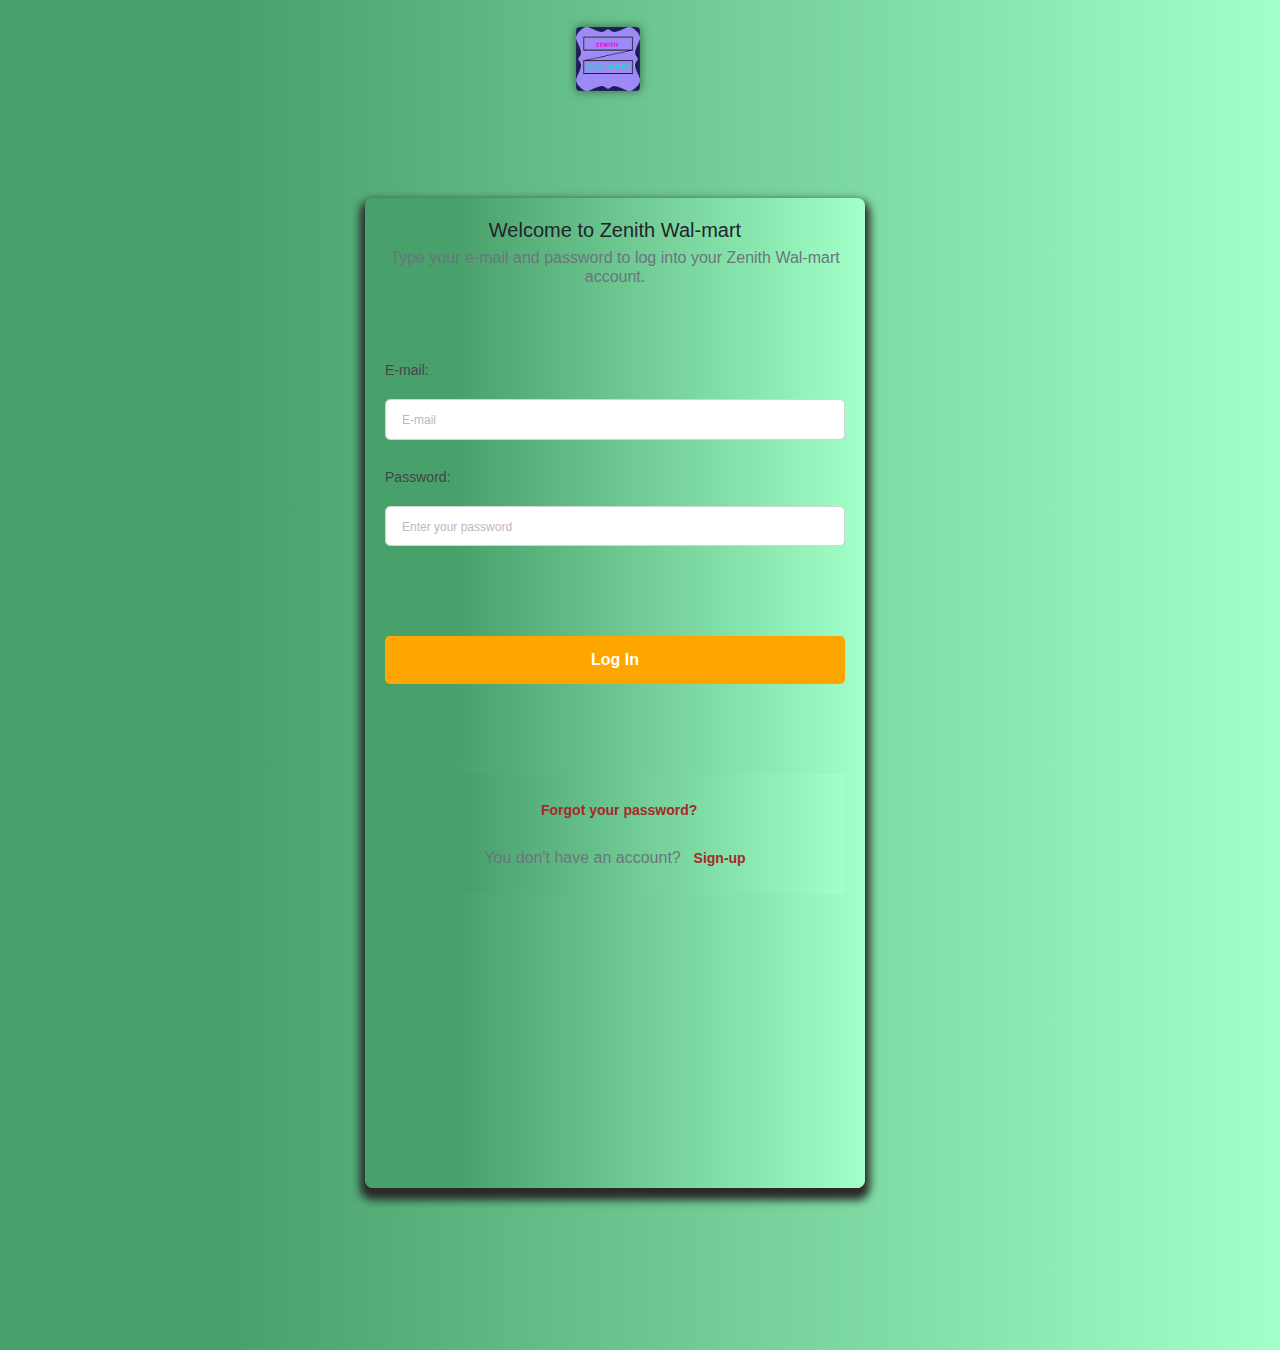
<file: page2.html>
<!DOCTYPE html>
<html lang="en">
<head>
    <meta charset="UTF-8">
    <meta http-equiv="X-UA-Compatible" content="IE=edge">
    <meta name="viewport" content="width=device-width, initial-scale=1.0">
    <link href="style2.css" rel="stylesheet" type="text/css" />
    <link rel="icon" type="image/x-icon" href="/images/favicon.ico">
    <link rel="stylesheet" href="https://cdn.jsdelivr.net/npm/bootstrap@4.0.0/dist/css/bootstrap.min.css" 
    integrity="sha384-Gn5384xqQ1aoWXA+058RXPxPg6fy4IWvTNh0E263XmFcJlSAwiGgFAW/dAiS6JXm" 
    crossorigin="anonymous">
    <title>Zenith Wal-mart</title>
</head>
<html>
<body>
     <div class="container-fluid">
        <div class="text-center">
          <img src="images/plug3.png" class="rounded" alt="...">
        </div>
    <div class="card" style="border: none;">
        <div class="card-body">
          <h5 class="card-title">Welcome to Zenith Wal-mart</h5>
          <h6 class="card-subtitle mb-2 text-muted">Type your e-mail and password to log into your Zenith Wal-mart account.</h6>
      <form id="form" action="#" onsubmit="return handleLogin()">
          <label>E-mail:</label>
          <input class="form-control form-control-lg" type="email" id="user_email" placeholder="E-mail" required>
          <p id="demo"></p>
          
          <label>Password:</label>
			    <input class="form-control form-control-lg password-form-control" id="user_password" type="password" placeholder="Enter your password" required>
          <button type="submit" class="btn btn-lg btn-block">Log In</button>
        <div class="card-footer text-muted" id="font" style="background-color: #fff; border: none;">
          <a href="password.html">Forgot your password?</a>
          <br>
          You don't have an account? <a href="page4.html">Sign-up</a>
        </div>
      </form>
    </div>
    <div id="pop-up" style="display: none;">  
         <p id="info">Login successful!</p>
         <button type="button" class="login" aria-label="login" onclick="nextPage()">Ok</button>
      </div>
    <div id="pop-out" style="display: none;">  
         <p id="detail">Invalid credentials!</p>
         <button type="button" id="close" aria-label="close" onclick="closePage()">OK</button>
      </div>
  </div>
  </div>





<script src="script2.js"></script>
<script src="https://code.jquery.com/jquery-3.2.1.slim.min.js" 
integrity="sha384-KJ3o2DKtIkvYIK3UENzmM7KCkRr/rE9/Qpg6aAZGJwFDMVNA/GpGFF93hXpG5KkN"
crossorigin="anonymous"></script>
<script src="https://cdn.jsdelivr.net/npm/popper.js@1.12.9/dist/umd/popper.min.js" 
integrity="sha384-ApNbgh9B+Y1QKtv3Rn7W3mgPxhU9K/ScQsAP7hUibX39j7fakFPskvXusvfa0b4Q" 
crossorigin="anonymous"></script>
<script src="https://cdn.jsdelivr.net/npm/bootstrap@4.0.0/dist/js/bootstrap.min.js" 
integrity="sha384-JZR6Spejh4U02d8jOt6vLEHfe/JQGiRRSQQxSfFWpi1MquVdAyjUar5+76PVCmYl" 
crossorigin="anonymous"></script>
</body>
</html>
</file>
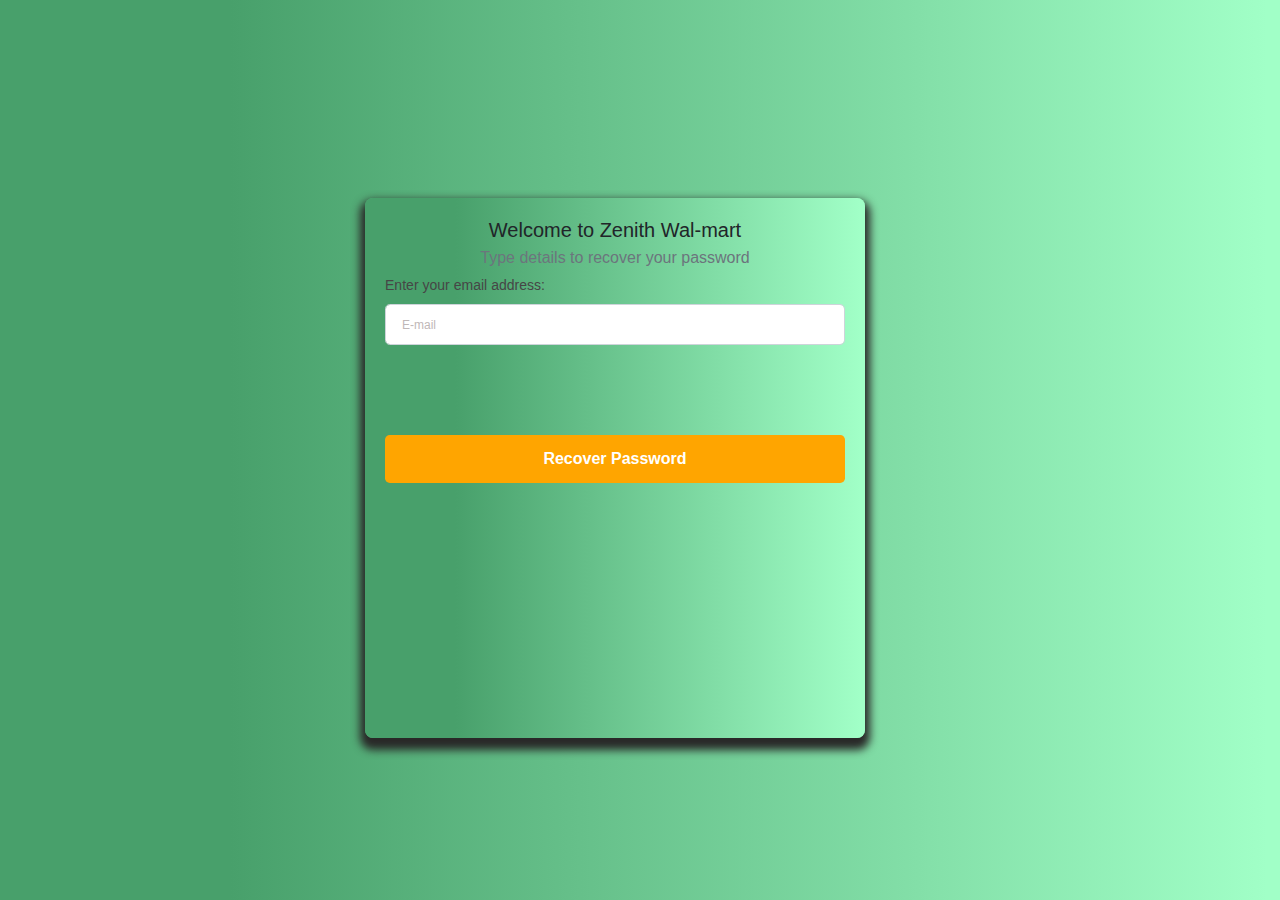
<file: password.html>
<!DOCTYPE html>
<html lang="en">
<head>
    <meta charset="UTF-8">
    <meta http-equiv="X-UA-Compatible" content="IE=edge">
    <meta name="viewport" content="width=device-width, initial-scale=1.0">
    <meta charset="UTF-8">
    <meta http-equiv="X-UA-Compatible" content="IE=edge">
    <meta name="viewport" content="width=device-width, initial-scale=1.0">
    <link href="stylepassword.css" rel="stylesheet" type="text/css" />
    <link rel="icon" type="image/x-icon" href="/images/favicon.ico">
    <link rel="stylesheet" href="https://cdn.jsdelivr.net/npm/bootstrap@4.0.0/dist/css/bootstrap.min.css" 
    integrity="sha384-Gn5384xqQ1aoWXA+058RXPxPg6fy4IWvTNh0E263XmFcJlSAwiGgFAW/dAiS6JXm" 
    crossorigin="anonymous">
    <title>Document</title>
</head>
<body>
    <div class="container-fluid">
    <div class="card" style="border: none;">
        <div class="card-body">
          <h5 class="card-title">Welcome to Zenith Wal-mart</h5>
          <h6 class="card-subtitle mb-2 text-muted">Type details to recover your password</h6>
        <form id="form" action="#" onsubmit="return handlePasswordRecovery()">
          <label>Enter your email address:</label>
          <input class="form-control form-control-lg" type="email" id="recovery_email" placeholder="E-mail" required>
          <p id="demo"></p>
          <button type="submit" class="btn btn-lg btn-block">Recover Password</button>
        </div>
      </form>
      <div class="wrap" style="display: none;">
        <div id="success"></div>
        <button id="next" onclick= "nextPage()">OK</button>
      </div>
      <div class="wrap-out" style="display: none;">
        <div id="invalid"></div>
        <button id="close" onclick= "closePage()">OK</button>
      </div>
     </div>
    </div>


<script src="scriptpassword.js"></script>
<script src="https://code.jquery.com/jquery-3.2.1.slim.min.js" 
integrity="sha384-KJ3o2DKtIkvYIK3UENzmM7KCkRr/rE9/Qpg6aAZGJwFDMVNA/GpGFF93hXpG5KkN"
crossorigin="anonymous"></script>
<script src="https://cdn.jsdelivr.net/npm/popper.js@1.12.9/dist/umd/popper.min.js" 
integrity="sha384-ApNbgh9B+Y1QKtv3Rn7W3mgPxhU9K/ScQsAP7hUibX39j7fakFPskvXusvfa0b4Q" 
crossorigin="anonymous"></script>
<script src="https://cdn.jsdelivr.net/npm/bootstrap@4.0.0/dist/js/bootstrap.min.js" 
integrity="sha384-JZR6Spejh4U02d8jOt6vLEHfe/JQGiRRSQQxSfFWpi1MquVdAyjUar5+76PVCmYl" 
crossorigin="anonymous"></script>    
</body>
</html>
</file>
<file: style2.css>
html, body{
    padding: 0;
    margin: 0;
}

.container-fluid {
    background: linear-gradient(90deg, rgba(72, 160, 107, 1) 18%, rgba(161, 255, 199, 1) 99%);
    height: 150vh;
    width: 100%;
    position: relative;
}

.rounded{
    position: absolute;
    top: 3vh;
    left: 45%;
    width: 5%;
    box-shadow: 0 0 10px rgba(0, 0, 0, 0.5);
}

.login{
    border: none;
    background-color: rgb(47, 235, 47);
    color: #000;
    font-family: Arial, Helvetica, sans-serif;
    font-weight: 600;
    cursor: pointer;
    position: absolute;
    top: 15vh;
    left: 37%;
    height: 2rem;
    width: 5rem;
    padding-left: 2px;
    padding-top: 2px;
    border-radius: 5px;
}

#pop-up {
    background-color: #fff;
    height: 10rem;
    position: absolute;
    top: 10vh;
    left: 13%;
    width: 70%;
    border-radius: 5px;
    box-shadow: 0 4px 8px 0 rgba(0, 0, 0, .15);
}


#info {
    padding-top: 30px;
    padding-left: 8px;
    padding-right: 10px;
    overflow: auto;
    font-family: system-ui, -apple-system, BlinkMacSystemFont, 'Segoe UI', Roboto, Oxygen, Ubuntu, Cantarell, 'Open Sans', 'Helvetica Neue', sans-serif;
    font-size: 1rem;
    color: #000;
    font-weight: 500;
}

#close{
    border: none;
    background-color: red;
    color: #000;
    font-family: Arial, Helvetica, sans-serif;
    font-weight: 600;
    cursor: pointer;
    position: absolute;
    top: 15vh;
    left: 36%;
    height: 2rem;
    width: 5rem;
    padding-left: 2px;
    padding-top: 2px;
    border-radius: 5px;
}

#pop-out{
    background-color: #fff;
    height: 10rem;
    position: absolute;
    top: 10vh;
    left: 13%;
    width: 70%;
    text-align: center;
    border-radius: 5px;
    box-shadow: 0 4px 8px 0 rgba(0, 0, 0, .15);
}


#detail {
    padding-top: 30px;
    padding-left: 8px;
    padding-right: 10px;
    overflow: auto;
    font-family: system-ui, -apple-system, BlinkMacSystemFont, 'Segoe UI', Roboto, Oxygen, Ubuntu, Cantarell, 'Open Sans', 'Helvetica Neue', sans-serif;
    font-size: 1rem;
    color: #000;
    font-weight: 500;
}

.container-fluid .card{
    width: 40%;
    height: 110vh;
    text-align: center;
    position: relative;
    left: 28%;
    top: 22vh;
    box-shadow: 0px 7px 9px 5px #292828fe;
    border-radius: 8px;
    background: linear-gradient(90deg, rgba(72, 160, 107, 1) 18%, rgba(161, 255, 199, 1) 99%);
    transition: 0.5s ease-in-out;
}

.card .card-title{
    font-size: 20px;
    font-weight: 500;
}

.card .sub-title{
    font-size: 16px;
    font-weight: 400;
    line-height: 1.5em;
}

.card-footer{
    margin-top: 10vh;
    background: linear-gradient(90deg, rgba(72, 160, 107, 1) 18%, rgba(161, 255, 199, 1) 99%);
}

#font{
    color: #6c757d;
    font-weight: 500;
}

label{
    color: #464646;
    font-weight: 500;
    float: left;
    font-size: 14px;
    letter-spacing: 0.02px;
}

.form-control.is-valid {
    border-color: #b00200 !important;
}

#form{
    margin-top: 7vh;
    line-height: 3;   
}

.card .btn{
    position: relative;
    overflow: hidden;
    transition: background-color 0.2s, color 0.2s;
    margin-top: 10vh;
    background-color: orange;
    color: #fff;
    font-size: 16px;
    font-weight: bold;
    height: 3rem;
}

.btn::before {
    content: '';
    position: absolute;
    top: 0;
    left: -100%;
    width: 100%;
    height: 100%;
    background-color: orange;
    opacity: 0;
    transition: left 0.5s, opacity 0.5s;
}

.btn:hover {
    background-color: darkgreen;
    color: white;
}

.btn:hover::before {
    left: 100%;
    opacity: 1;
}

.card-footer a:hover{
    text-decoration: none;
}



#user_email::placeholder {
    color: #bfb8b8;
    font-weight: 400;
    font-size: 12px;
}

#user_password::placeholder {
    color: #bfb8b8;
    font-weight: 400;
    font-size: 12px;
}

#user_email {
    font-weight: bold;
    font-size: 15px;
}

#user_password {
    font-weight: bold;
    font-size: 15px;
}

.card-footer a{
    margin-left: 2%;
    color: brown;
    font-weight: 600;
    font-size: 14px;
}


#demo{
    color: brown;
    font-size: 12px;
}

@media (min-width: 400px) and (max-width: 1000px){

.container-fluid .card{
    width: 80%;
    position: relative;
    left: 10%;
    height: 55rem;
}

.container-fluid {
    background: linear-gradient(90deg, rgba(72, 160, 107, 1) 18%, rgba(161, 255, 199, 1) 99%);
    height: 150vh;
    width: 100%;
    position: relative;
}

.rounded{
    position: absolute;
    top: 3vh;
    left: 45%;
    width: 10%;
}
}

@media (max-width: 400px){

    .container-fluid .card {
        width: 90%;
        position: relative;
        left: 5%;
        height: 55rem;
    }

    .container-fluid {
        background: linear-gradient(90deg, rgba(72, 160, 107, 1) 18%, rgba(161, 255, 199, 1) 99%);
        height: 190vh;
        width: 100%;
        position: relative;
    }

    .rounded {
        position: absolute;
        top: 10vh;
        left: 45%;
        width: 15%;
    }
}

@media (min-width: 321px) and (max-width: 480px){
    .login{
        left: 30%;
    }

    #close {
        left: 30%;
    }
}

@media (max-width: 320px) {
    .login {
        left: 25%;
        top: 17vh;
    }

    #close{
        left: 25%;
        top: 17vh;
    }
}

@media (max-width: 1000px) and (orientation: landscape) {
    .container-fluid {
        height: 360vh;
    }

    .container-fluid .card {
        top: 30vh;
    }
}
</file>
<file: stylepassword.css>
html, body {
    padding: 0;
    margin: 0;
}

.container-fluid {
    background: linear-gradient(90deg, rgba(72, 160, 107, 1) 18%, rgba(161, 255, 199, 1) 99%);
    width: 100%;
    height: 100vh;
    position: relative;
}


.container-fluid .card {
    width: 40%;
    height: 60vh;
    text-align: center;
    position: relative;
    left: 28%;
    top: 22vh;
    box-shadow: 0px 7px 9px 5px #292828fe;
    border-radius: 8px;
    background: linear-gradient(90deg, rgba(72, 160, 107, 1) 18%, rgba(161, 255, 199, 1) 99%);
    transition: 0.5s ease-in-out;
}

/* .container-fluid .card:hover {
    transform: scale(1.01);
} */

#demo {
    color: brown;
    font-size: 12px;
}

.card .btn {
    position: relative;
    overflow: hidden;
    transition: background-color 0.2s, color 0.2s;
    margin-top: 10vh;
    background-color: orange;
    color: #fff;
    font-size: 16px;
    font-weight: bold;
    height: 3rem;
}

.btn::before {
    content: '';
    position: absolute;
    top: 0;
    left: -100%;
    width: 100%;
    height: 100%;
    background-color: orange;
    opacity: 0;
    transition: left 0.5s, opacity 0.5s;
}

.btn:hover {
    background-color: darkgreen;
    color: white;
}

.btn:hover::before {
    left: 100%;
    opacity: 1;
}

#recovery_email::placeholder {
    color: #bfb8b8;
    font-weight: 400;
    font-size: 12px;
}

.wrap{
    background-color: #fff;
    position: absolute;
    bottom: 20vh;
    height: 10rem;
    width: 70%;
    display: flex;
    justify-content: center;
    align-items: center;
    left: 15%;
    border-radius: 5px;
    box-shadow: 0 4px 8px 0 rgba(0, 0, 0, .15);
}

#success{
    font-family: system-ui, -apple-system, BlinkMacSystemFont, 'Segoe UI', Roboto, Oxygen, Ubuntu, Cantarell, 'Open Sans', 'Helvetica Neue', sans-serif;
    font-size: 1rem;
    color: #000;
    font-weight: 500;
    margin-top: 3vh;
}

#next{
    border: none;
    background-color: rgb(47, 235, 47);
    color: #000;
    font-family: Arial, Helvetica, sans-serif;
    font-weight: 600;
    cursor: pointer;
    position: absolute;
    top: 15vh;
    left: 40%;
    height: 2rem;
    width: 5rem;
    padding-left: 2px;
    padding-top: 2px;
    border-radius: 5px;
}

.wrap-out{
    background-color: #fff;
    position: absolute;
    bottom: 20vh;
    height: 10rem;
    width: 70%;
    display: flex;
    justify-content: center;
    align-items: center;
    left: 15%;
    border-radius: 5px;
    box-shadow: 0 4px 8px 0 rgba(0, 0, 0, .15);
}

#invalid{
    font-family: system-ui, -apple-system, BlinkMacSystemFont, 'Segoe UI', Roboto, Oxygen, Ubuntu, Cantarell, 'Open Sans', 'Helvetica Neue', sans-serif;
    font-size: 1rem;
    color: #000;
    font-weight: 500;
    margin-top: 3vh;
}

#close{
    border: none;
    background-color: red;
    color: #000;
    font-family: Arial, Helvetica, sans-serif;
    font-weight: 600;
    cursor: pointer;
    position: absolute;
    top: 15vh;
    left: 40%;
    height: 2rem;
    width: 5rem;
    padding-left: 2px;
    padding-top: 2px;
    border-radius: 5px;
}

#recovery_email{
    font-weight: bold;
    font-size: 15px;
}

label {
    color: #464646;
    font-weight: 500;
    float: left;
    font-size: 14px;
    letter-spacing: 0.02px;
}

#password_recovery_form{
    margin-top: 7vh;
    line-height: 3;
}


@media (min-width: 400px) and (max-width: 1000px) {

    .container-fluid .card {
        width: 80%;
        position: relative;
        left: 10%;
        height: 30rem;
    }

    .container-fluid {
        background: linear-gradient(90deg, rgba(72, 160, 107, 1) 18%, rgba(161, 255, 199, 1) 99%);
        height: 150vh;
        width: 100%;
        position: relative;
    }
}

@media (max-width: 400px) {

    .container-fluid .card {
        width: 90%;
        position: relative;
        left: 5%;
        height: 30rem;
        top: 10vh;
    }

    .container-fluid {
        background: linear-gradient(90deg, rgba(72, 160, 107, 1) 18%, rgba(161, 255, 199, 1) 99%);
        height: 100vh;
        width: 100%;
        position: relative;
    }
}

@media (max-width: 500px){
    #next{
        left: 35%;
    }
    .wrap{
        width: 100%;
        left: 0;
    }
    #close {
        left: 35%;
    }

    .wrap-out {
        width: 100%;
        left: 0;
    }
}

@media (max-width: 1000px) and (orientation: landscape) {
    
    .container-fluid .card {
        top: 5vh;
        height: 20rem;
    }
}
</file>
